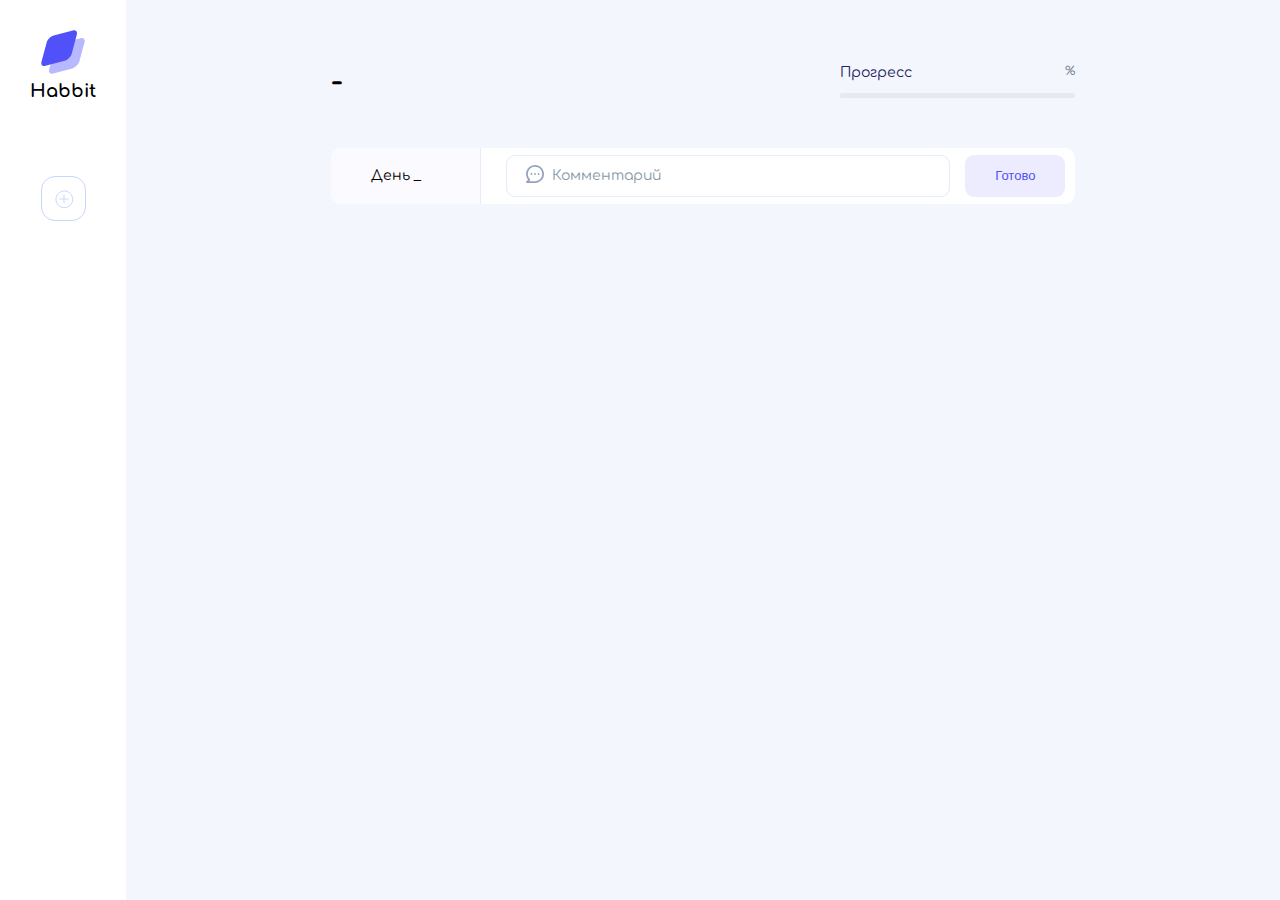
<file: index.html>
<!DOCTYPE html>
<html lang="en">
  <head>
    <meta charset="UTF-8" />
    <meta http-equiv="X-UA-Compatible" content="IE=edge" />
    <meta name="viewport" content="width=device-width, initial-scale=1.0" />
    <title>Habbit App</title>
    <link rel="preconnect" href="https://fonts.googleapis.com" />
    <link rel="preconnect" href="https://fonts.gstatic.com" crossorigin />
    <link
      href="https://fonts.googleapis.com/css2?family=Comfortaa:wght@400;600&display=swap"
      rel="stylesheet"
    />
    <link rel="stylesheet" href="./styles.css" />
  </head>
  <body>
    <div class="app">
      <div class="panel">
        <img class="logo" src="./image/Logo.svg" alt="Логотип Habbit App" />
        <div class="title_logo">Habbit</div>
        <nav class="menu">
          <div class="menu__list"></div>
          <button class="menu__add" onclick="togglePopup()"">
            <img src="./image/Add.svg" alt="Добавить привычку" />
          </button>
        </nav>
      </div>
      <div class="content">
        <header>
          <h1 class="h1">-</h1>
          <div class="progress">
            <div class="progress__text">
              <div class="progress__name">Прогресс</div>
              <div class="progress__percent">%</div>
            </div>
            <div class="progress__bar">
              <div class="progress__cover-bar"></div>
            </div>
          </div>
        </header>
        <main>
          <div id="days"></div>
          <div class="habbit">
            <div class="habbit__day">День _</div>
            <form class="habbit__form" onsubmit="addDays(event)">
              <input
                name="comment"
                class="input_icon"
                type="text"
                placeholder="Комментарий"
              />
              <img
                class="input__icon"
                src="./image/Comment.svg"
                alt="Иконка комментария"
              />
              <button class="button" type="submit">Готово</button>
            </form>
          </div>
        </main>
      </div>
      <div class="cover cover_hidden" id="add-habbit-popup">
        <div class="popup">
          <h2>Новая привычка</h2>
          <div class="icon-label">Иконка</div>
          <div class="icon-select">
            <button class="icon icon_active" onclick="setIcon(this, 'sport')">
              <img src="./image/sport.svg" alt="Спорт" />
            </button>
            <button class="icon" onclick="setIcon(this, 'water')">
              <img src="./image/water.svg" alt="Напитки" />
            </button>
            <button class="icon" onclick="setIcon(this, 'food')">
              <img src="./image/food.svg" alt="Еда" />
            </button>
          </div>
          <form class="popup__form" onsubmit="addHabbit(event)">
            <input type="text" name="name" placeholder="Название" />
            <input
              type="text"
              name="icon"
              hidden
              placeholder="Иконка"
              value="sport"
            />
            <input type="number" name="target" placeholder="Цель" />
            <button class="button" type="submit">Добавить</button>
          </form>
          <button class="popup__close" onclick="togglePopup()">
            <img src="./image/close.svg" alt="Закрыть попап" />
          </button>
        </div>
      </div>
    </div>
    <script src="./app.js"></script>
  </body>
</html>
</file>
<file: styles.css>
* {
  box-sizing: border-box;
}

body {
  font-family: "Comfortaa", cursive;
  background-color: #f3f6fd;
  font-weight: 400;

  margin: 0;
}

.app {
  display: flex;
}

/* PANEL */

.panel {
  background: white;

  padding: 30px;
  min-height: 100vh;
}

.logo {
  display: block;

  margin: auto;
  margin-bottom: 7px;
}

.title_logo {
  font-size: 18px;
  font-weight: 700;
  line-height: 20.07px;

  margin-bottom: 50px;
}

.menu,
.menu__list {
  display: flex;
  flex-direction: column;
  gap: 25px;
  align-items: center;
}

.menu__item {
  background: #ffffff;
  box-shadow: 0px 8px 14px rgba(62, 107, 224, 0.12);
  border-radius: 14px;
  border: none;

  height: 45px;
  width: 45px;
  cursor: pointer;
}

.menu__item:hover {
  background: #6a6afb;
}

.menu__item:hover img {
  filter: brightness(0) invert(1);
}

.menu__item_active {
  background: #5051f9;
}

.menu__item_active img {
  filter: brightness(0) invert(1);
}

.menu__add {
  background: none;
  border: 1px solid #cad5ff;
  border-radius: 14px;

  height: 45px;
  width: 45px;

  cursor: pointer;
  padding: 12px;
}

.menu__add:hover {
  background: #eff2ff;
}

.content {
  width: 100%;
  padding: 45px;

  display: flex;
  flex-direction: column;

  align-items: center;
}

/* HEADER */

header {
  display: flex;
  justify-content: space-between;
  align-items: center;

  width: 70%;
}

h1 {
  font-size: 30px;
  line-height: 33px;
  color: #000000;
}

.progress {
  display: flex;
  flex-direction: column;
  gap: 12px;
  min-width: 235px;
}

.progress__text {
  display: flex;
  justify-content: space-between;
}

.progress__name {
  font-size: 14px;
  line-height: 16px;
  color: #232360;
}

.progress__percent {
  font-size: 12px;
  line-height: 13px;
  color: #768396;
}

.progress__bar {
  width: 100%;
  background: #e6e9ed;
  border-radius: 4px;

  height: 5px;
  position: relative;
}

.progress__cover-bar {
  border-radius: 4px;
  background: #5051f9;

  height: 5px;

  position: absolute;
  transition: all 0.5s;
}

/* MAIN */

main {
  margin-top: 30px;

  width: 70%;
}

.habbit {
  background: #ffffff;
  border-radius: 10px;

  display: flex;
  align-items: center;

  margin-bottom: 12px;
}

.habbit__day {
  background: #fbfaff;
  border-radius: 10px 0 0 10px;
  border-right: 1px solid #e7ebfb;
  font-size: 14px;
  line-height: 16px;

  padding: 20px 40px;
  min-width: 150px;
}

.habbit__comment {
  font-size: 16px;
  line-height: 18px;

  padding: 20px 25px;
}

.habbit__delete {
  margin-left: auto;
	margin-right: 10px;
  padding: 2px;

	background: none;
	border: none;
	cursor: pointer;
	border-radius: 5px;
}

.habbit__delete:hover {
  background: #eff2ff;
}

input {
  background: #ffffff;
  border: 1px solid #e7ebfb;
  border-radius: 9px;
  font-family: "Comfortaa", cursive;

  font-weight: 400;
  font-size: 14px;
  line-height: 16px;

  padding: 12px 20px;
  flex: 1;
}

input::placeholder {
  color: #8899a8;
}

input.error {
  border: 1px solid red;
}

input:focus {
  outline: none;
  border: 1px solid #cdd1e0;
}

.habbit__form {
  display: flex;
  width: 100%;
  gap: 15px;

  width: 100%;
  padding: 0px 10px 0 25px;
  position: relative;
}

.input_icon {
  width: 100%;
  padding-left: 45px;
}

.input__icon {
  position: absolute;
  top: 10px;
  left: 45px;
}

.button {
  background: #edecfe;
  border-radius: 9px;
  border: none;
  font-size: 13px;
  line-height: 14px;
  color: #5051f9;

  padding: 14px 30px;
  cursor: pointer;
}

.button:hover {
  background: #dcdaff;
}

/* POPUP */

.cover {
  background: rgba(0, 0, 0, 0.25);

  position: fixed;
  left: 0;
  right: 0;
  bottom: 0;
  top: 0;

  display: flex;
  align-items: center;
  justify-content: center;
}

.cover_hidden {
  display: none;
}

.popup {
  background: #ffffff;
  box-shadow: 0px 8px 14px 12px rgba(56, 56, 56, 0.05);
  border-radius: 10px;

  max-width: 600px;
  width: 100%;
  padding: 20px;
  position: relative;
  display: flex;
  flex-direction: column;
  align-items: center;
}

.popup__close {
  position: absolute;
  right: 15px;
  top: 15px;

  border: none;
  background: none;
  cursor: pointer;
}

h2 {
  font-weight: 400;
  font-size: 24px;
  line-height: 27px;
}

.icon-label {
  font-size: 14px;
  line-height: 16px;
  color: #768396;

  margin-bottom: 10px;
}

.icon-select {
  display: flex;
  gap: 25px;
  margin-bottom: 20px;
}

.icon {
  border: 1px solid #5051f9;
  border-radius: 14px;
  background: white;

  display: flex;
  align-items: center;
  justify-content: center;
  width: 45px;
  height: 45px;
  cursor: pointer;
}

.icon_active {
  background: #5051f9;
}

.icon:hover {
  background: #6a6afb;
}

.icon:hover img {
  filter: brightness(0) invert(1);
}

.icon_active img {
  filter: brightness(0) invert(1);
}

.popup__form {
  width: 100%;
  display: flex;
  flex-direction: column;
  align-items: center;
  gap: 15px;
}

.popup__form input {
  width: 100%;
}

@media (max-width: 960px) {
  .content {
    width: 100%;
  }

  header,
  main {
    width: 100%;
  }

  .habbit__day {
    padding: 20px;
    min-width: 100px;
  }
}

@media (max-width: 640px) {
  .panel {
    padding: 20px;
  }

  .progress {
    display: flex;
    flex-direction: column;
    gap: 12px;
    min-width: 150px;
  }

  .content {
    padding: 45px 15px;
  }

  .habbit__form {
    flex-direction: column;
    padding: 10px;
  }

  .habbit__day {
    padding: 20px 10px;
    min-width: max-content;

    align-self: stretch;
    align-content: center;
    text-align: center;
  }

  .input_icon {
    padding: 12px 10px 12px 30px;
  }

  .input__icon {
    top: 20px;
    left: 20px;
  }

  .popup {
    width: 80%;
  }
}
</file>
